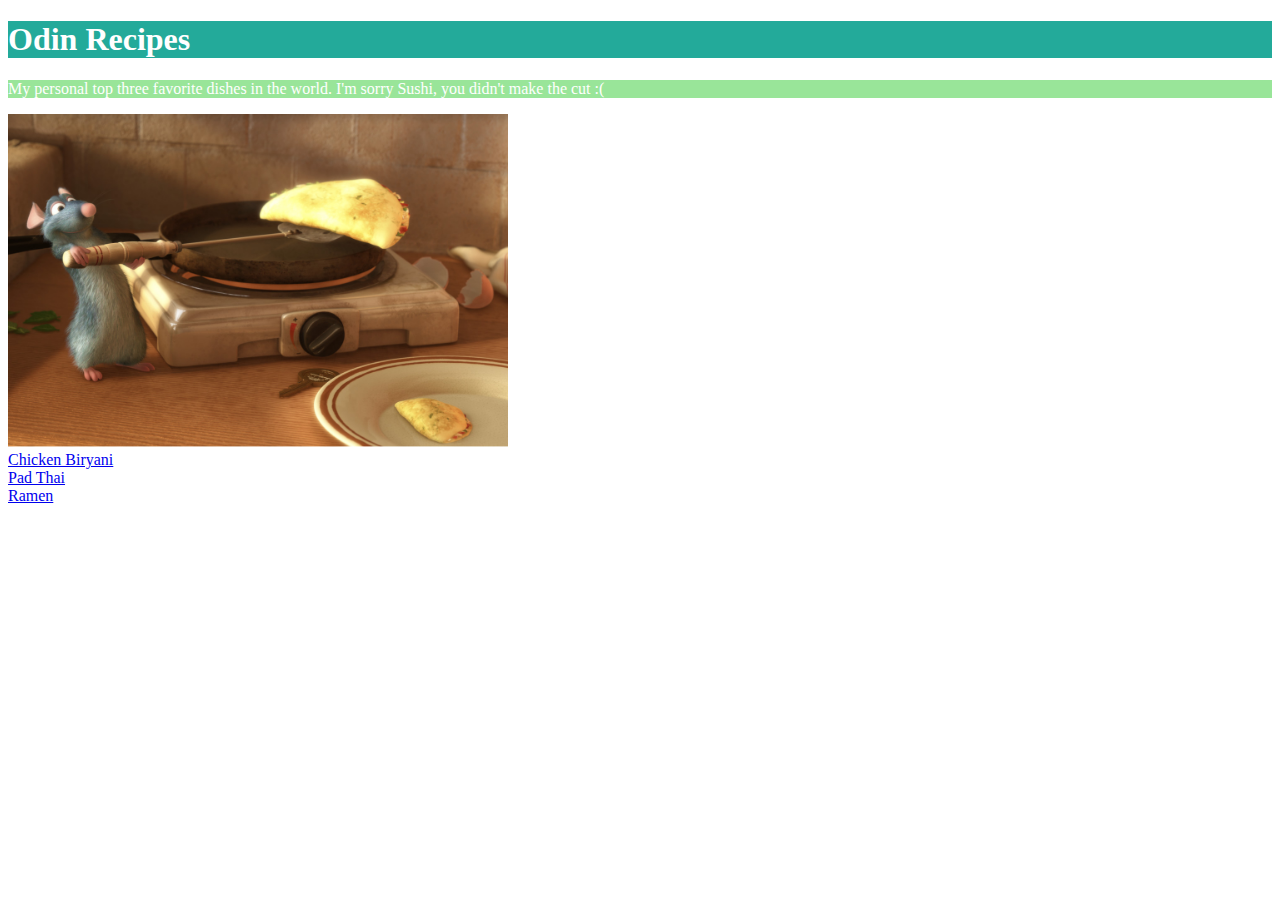
<file: index.html>
<!DOCTYPE html>
<html lang="en">
    <head>
        <meta charset="utf-8">
        <title>Odin Recipes</title>
        <link rel="stylesheet" href="styles.css">
    </head>
    <body>
        <h1>Odin Recipes</h1>
        <p>My personal top three favorite dishes in the world. I'm sorry Sushi, you didn't make the cut :(</p>
        <img src="img/cuterat.jpeg" id="ratatouille">
        <uo>
            <li><a href="recipes/biryani.html">Chicken Biryani</a></li>
            <li><a href="recipes/padthai.html">Pad Thai</a></li>
            <li><a href="recipes/ramen.html">Ramen</a></li>
        </uo>
    </body>
</html>
</file>
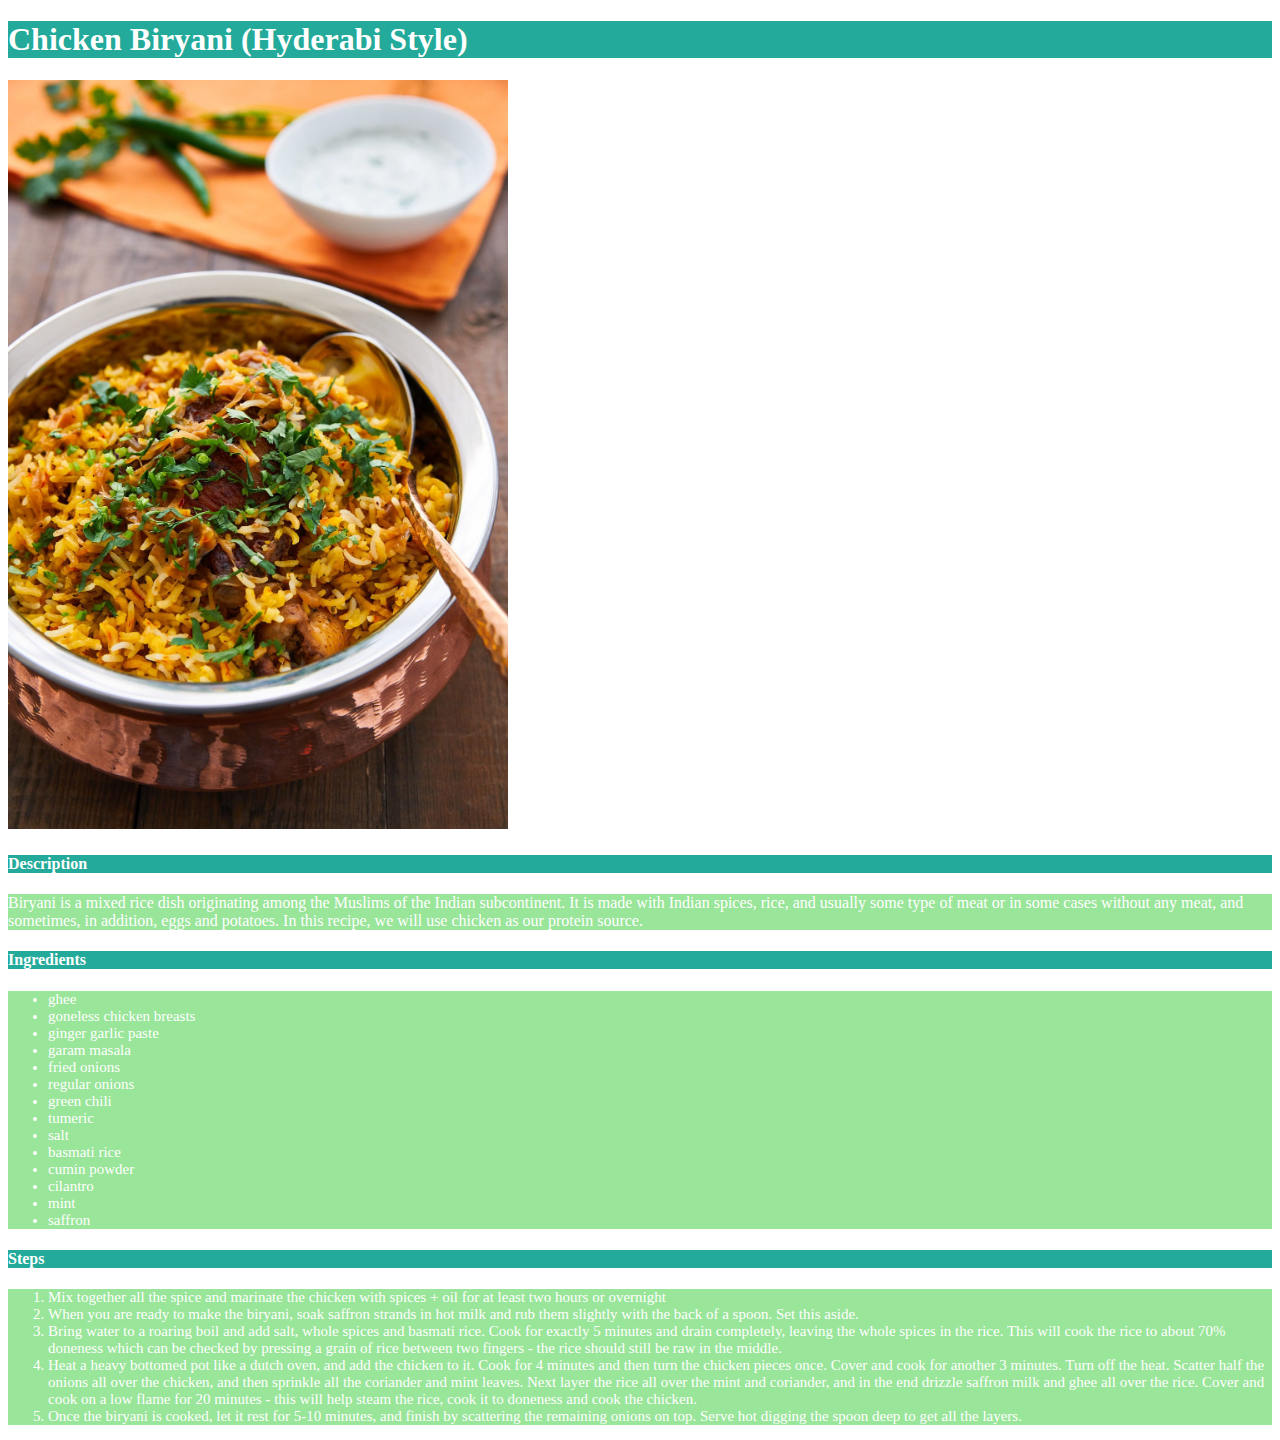
<file: recipes/biryani.html>
<!DOCTYPE html>
<html lang="en">
    <head>
        <meta charset="utf-8">
        <title>Biryani</title>   
        <link rel="stylesheet" href="../styles.css"> 
    </head>

    <body>
        <h1>Chicken Biryani (Hyderabi Style)</h1>
        <img src="../img/biryani.jpeg" id="biryani">

        <h4>Description</h4>
        <p class="recipe">Biryani is a mixed rice dish originating among the Muslims of the Indian subcontinent. 
            It is made with Indian spices, rice, and usually some type of meat or in some cases 
            without any meat, and sometimes, in addition, eggs and potatoes. In this recipe, 
            we will use chicken as our protein source. </p>

        <h4>Ingredients</h4>
        <ul>
            <li>ghee</li>
            <li>goneless chicken breasts</li>
            <li>ginger garlic paste</li>
            <li>garam masala</li>
            <li>fried onions</li>
            <li>regular onions</li>
            <li>green chili</li>
            <li>tumeric</li>
            <li>salt</li>
            <li>basmati rice</li>
            <li>cumin powder</li>
            <li>cilantro</li>
            <li>mint</li>
            <li>saffron</li>
        </ul>

        <h4>Steps</h4>
        <ol>
            <li>Mix together all the spice and marinate the chicken with spices + oil for at least two hours or overnight</li>
            <li>When you are ready to make the biryani, soak saffron strands in hot milk and rub them slightly with the back of a spoon. Set this aside.</li>
            <li>Bring water to a roaring boil and add salt, whole spices and basmati rice. Cook for exactly 5 minutes and drain completely, leaving the whole spices in the rice. 
                This will cook the rice to about 70% doneness which can be checked by pressing a grain of rice between two fingers - the rice should still be raw in the middle.</li>
            <li>Heat a heavy bottomed pot like a dutch oven, and add the chicken to it. Cook for 4 minutes and then turn the chicken pieces once. Cover and cook for another 3 minutes. 
                Turn off the heat. Scatter half the onions all over the chicken, and then sprinkle all the coriander and mint leaves. Next layer the rice all over the mint and coriander, 
                and in the end drizzle saffron milk and ghee all over the rice. Cover and cook on a low flame for 20 minutes - this will help steam the rice, cook it to doneness and cook the chicken.</li>
            <li>Once the biryani is cooked, let it rest for 5-10 minutes, and finish by scattering the remaining onions on top. Serve hot digging the spoon deep to get all the layers.</li>
        </ol>

    </body>
</html>
</file>
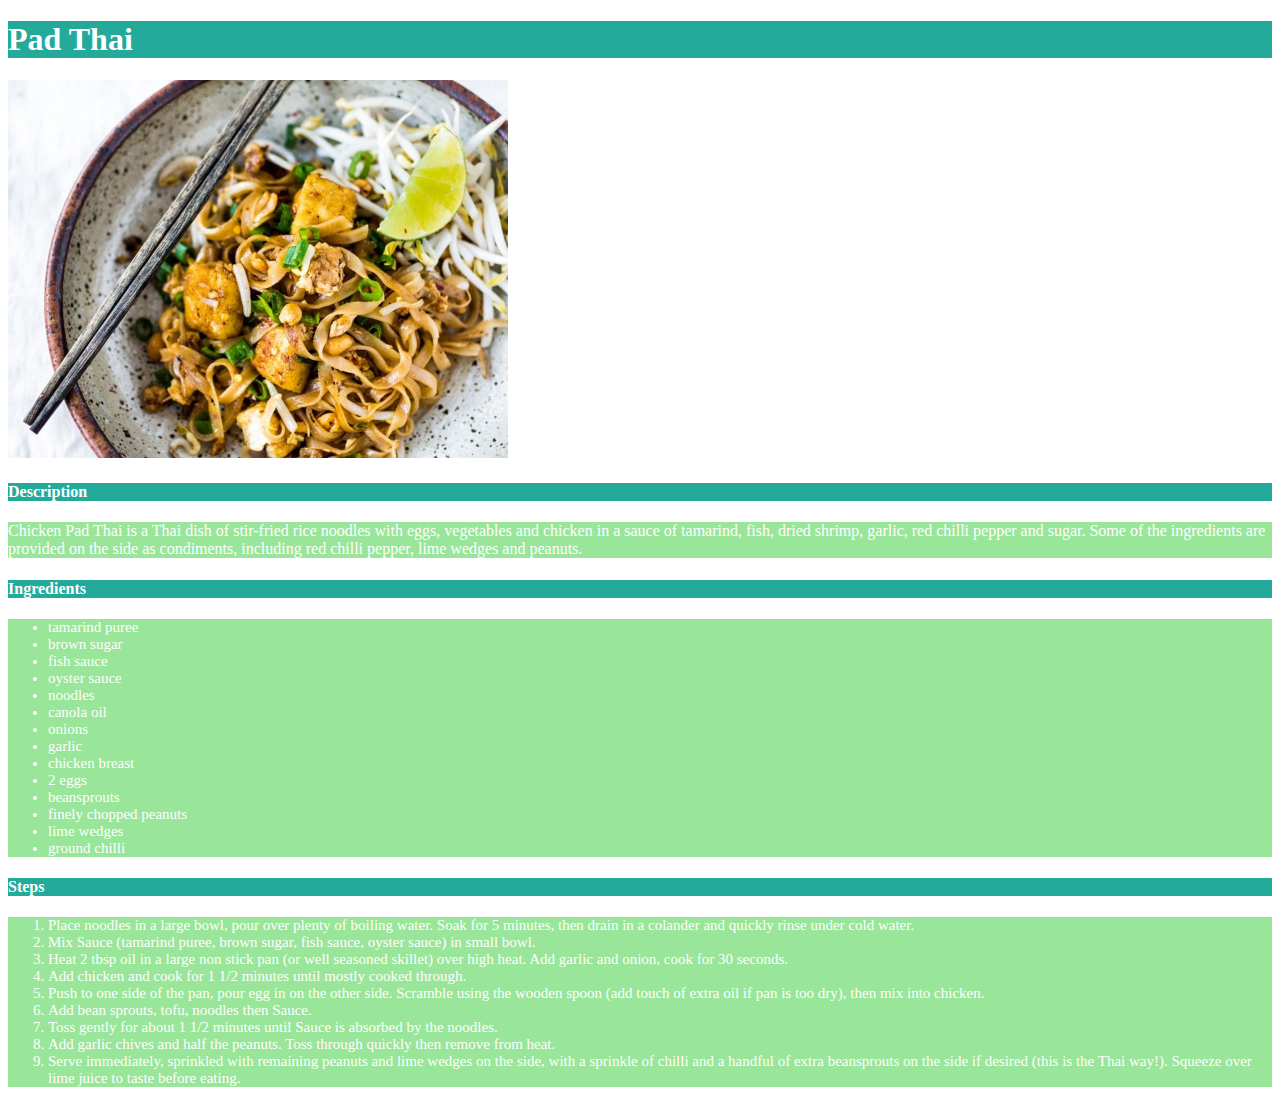
<file: recipes/padthai.html>
<!DOCTYPE html>
<html lang="en">
    <head>
        <meta charset="utf-8">
        <title>Pad Thai</title>
        <link rel="stylesheet" href="../styles.css">    
    </head>

    <body>
        <h1>Pad Thai</h1>
        <img src="../img/padthai.jpeg">

        <h4>Description</h4>
        <p class="recipe"> Chicken Pad Thai is a Thai dish of stir-fried rice noodles with eggs, vegetables and chicken in a 
            sauce of tamarind, fish, dried shrimp, garlic, red chilli pepper and sugar. Some of the 
            ingredients are provided on the side as condiments, including red chilli pepper, 
            lime wedges and peanuts.</p>

        <h4>Ingredients</h4>
        <ul>
            <li>tamarind puree</li>
            <li>brown sugar</li>
            <li>fish sauce</li>
            <li>oyster sauce</li>
            <li>noodles</li>
            <li>canola oil</li>
            <li>onions</li>
            <li>garlic</li>
            <li>chicken breast</li>
            <li>2 eggs</li>
            <li>beansprouts</li>
            <li>finely chopped peanuts</li>
            <li>lime wedges</li>
            <li>ground chilli</li>
        </ul>

        <h4>Steps</h4>
        <ol>
            <li>Place noodles in a large bowl, pour over plenty of boiling water. 
                Soak for 5 minutes, then drain in a colander and quickly rinse under cold water.</li>
            <li>Mix Sauce (tamarind puree, brown sugar, fish sauce, oyster sauce) in small bowl.</li>
            <li>Heat 2 tbsp oil in a large non stick pan (or well seasoned skillet) over high heat. 
                Add garlic and onion, cook for 30 seconds.</li>
            <li>Add chicken and cook for 1 1/2 minutes until mostly cooked through.</li>
            <li>Push to one side of the pan, pour egg in on the other side. Scramble using the wooden spoon (add touch of extra oil if pan is too dry), 
                then mix into chicken.</li>
            <li>Add bean sprouts, tofu, noodles then Sauce.</li>
            <li>Toss gently for about 1 1/2 minutes until Sauce is absorbed by the noodles.</li>
            <li>Add garlic chives and half the peanuts. Toss through quickly then remove from heat.</li>
            <li>Serve immediately, sprinkled with remaining peanuts and lime wedges on the side, with a sprinkle of chilli and a 
                handful of extra beansprouts on the side if desired (this is the Thai way!). Squeeze over lime juice to taste before eating.</li>
        </ol>

    </body>
</html>
</file>
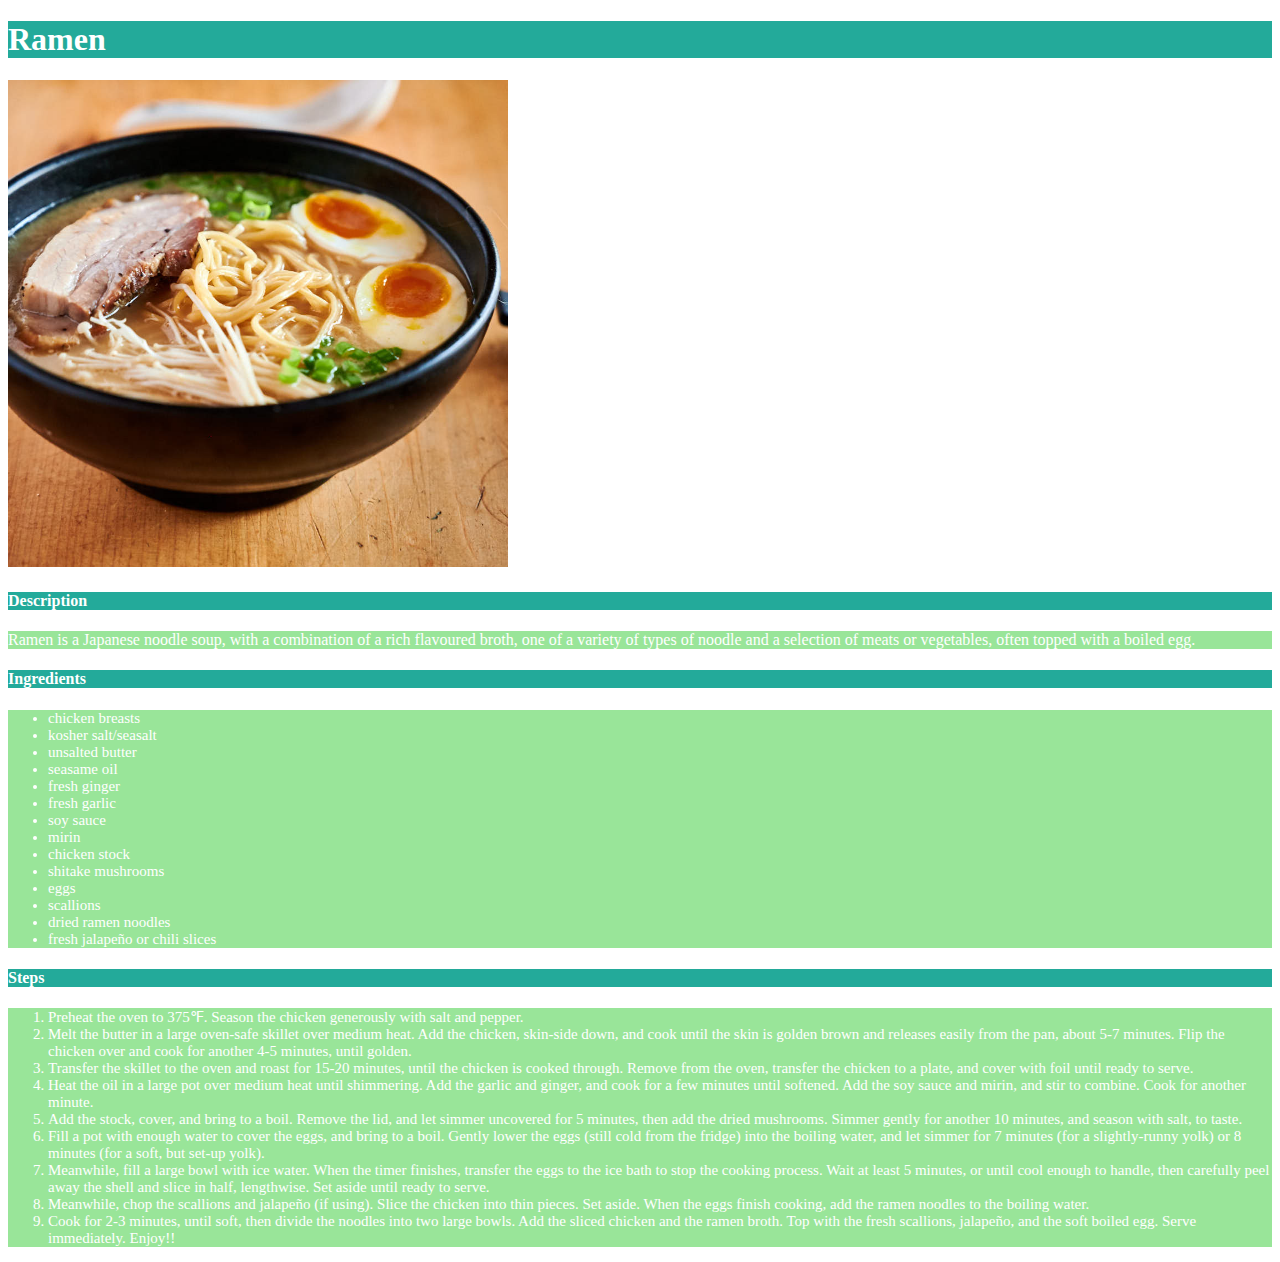
<file: recipes/ramen.html>
<!DOCTYPE html>
<html lang="en">
    <head>
        <meta charset="utf-8">
        <title>Ramen</title>
        <link rel="stylesheet" href="../styles.css">    
    </head>

    <body>
        <h1>Ramen</h1>
        <img src="../img/ramen.jpeg">

        <h4>Description</h4>
        <p class = "recipe">Ramen is a Japanese noodle soup, with a combination of a rich flavoured broth, one of a variety of types of noodle and a selection of meats or vegetables, often topped with a boiled egg.</p>

        <h4>Ingredients</h4>
        <ul>
            <li>chicken breasts</li>
            <li>kosher salt/seasalt</li>
            <li>unsalted butter</li>
            <li>seasame oil</li>
            <li>fresh ginger</li>
            <li>fresh garlic</li>
            <li>soy sauce</li>
            <li>mirin</li>
            <li>chicken stock</li>
            <li>shitake mushrooms</li>
            <li>eggs</li>
            <li>scallions</li>
            <li>dried ramen noodles</li>
            <li>fresh jalapeño or chili slices</li>
        </ul>

        <h4>Steps</h4>
        <ol>
            <li>Preheat the oven to 375℉. Season the chicken generously with salt and pepper.</li>
            <li>Melt the butter in a large oven-safe skillet over medium heat. 
                Add the chicken, skin-side down, and cook until the skin is golden brown and releases easily from the pan, about 5-7 minutes. 
                Flip the chicken over and cook for another 4-5 minutes, until golden.</li>
            <li>Transfer the skillet to the oven and roast for 15-20 minutes, until the chicken is cooked through. 
                Remove from the oven, transfer the chicken to a plate, and cover with foil until ready to serve.</li>
            <li>Heat the oil in a large pot over medium heat until shimmering. Add the garlic and ginger, and cook for a few minutes until softened. 
                Add the soy sauce and mirin, and stir to combine. Cook for another minute.</li>
            <li>Add the stock, cover, and bring to a boil. Remove the lid, and let simmer uncovered for 5 minutes, then add the dried mushrooms. 
                Simmer gently for another 10 minutes, and season with salt, to taste.</li>
            <li>Fill a pot with enough water to cover the eggs, and bring to a boil. 
                Gently lower the eggs (still cold from the fridge) into the boiling water, and let simmer for 7 minutes (for a slightly-runny yolk) or 8 minutes (for a soft, but set-up yolk).</li>
            <li>Meanwhile, fill a large bowl with ice water. When the timer finishes, transfer the eggs to the ice bath to stop the cooking process. Wait at least 5 minutes, or until cool enough to handle, 
                then carefully peel away the shell and slice in half, lengthwise. Set aside until ready to serve.</li>
            <li>Meanwhile, chop the scallions and jalapeño (if using). Slice the chicken into thin pieces. Set aside. When the eggs finish cooking, add the ramen noodles to the boiling water.</li>
            <li>Cook for 2-3 minutes, until soft, then divide the noodles into two large bowls. Add the sliced chicken and the ramen broth. 
                Top with the fresh scallions, jalapeño, and the soft boiled egg. Serve immediately. Enjoy!!</li>
        </ol>

    </body>
</html>
</file>
<file: styles.css>
img {
    height: auto;
    width: 500px;
}

ul,
ol {
    background-color: rgb(153, 229, 153);
    color: white;
    font-size: 15px;
    font-weight: 20;
}

h4,
h1 {
    background-color: rgb(35, 170, 154);
    color: white;
}

p {
    background-color: rgb(153, 229, 153);
    color: white;
}
</file>
